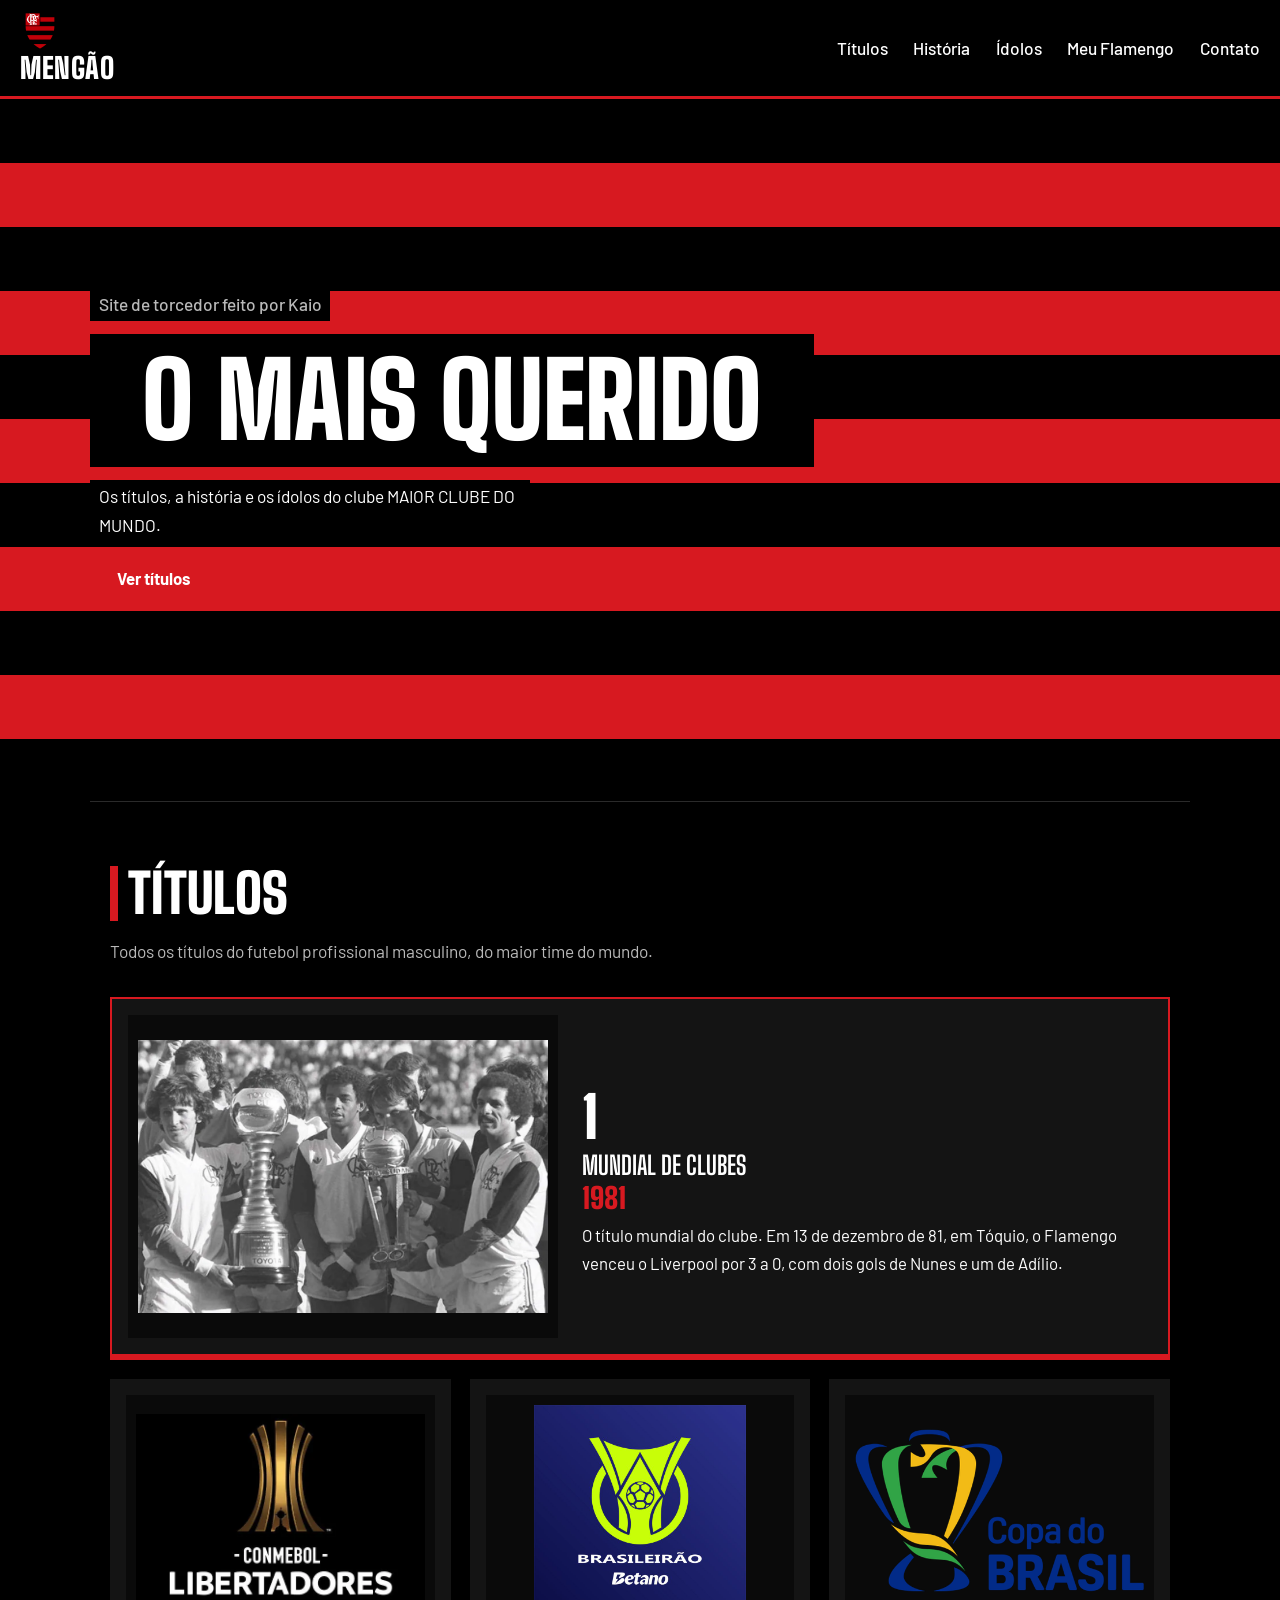
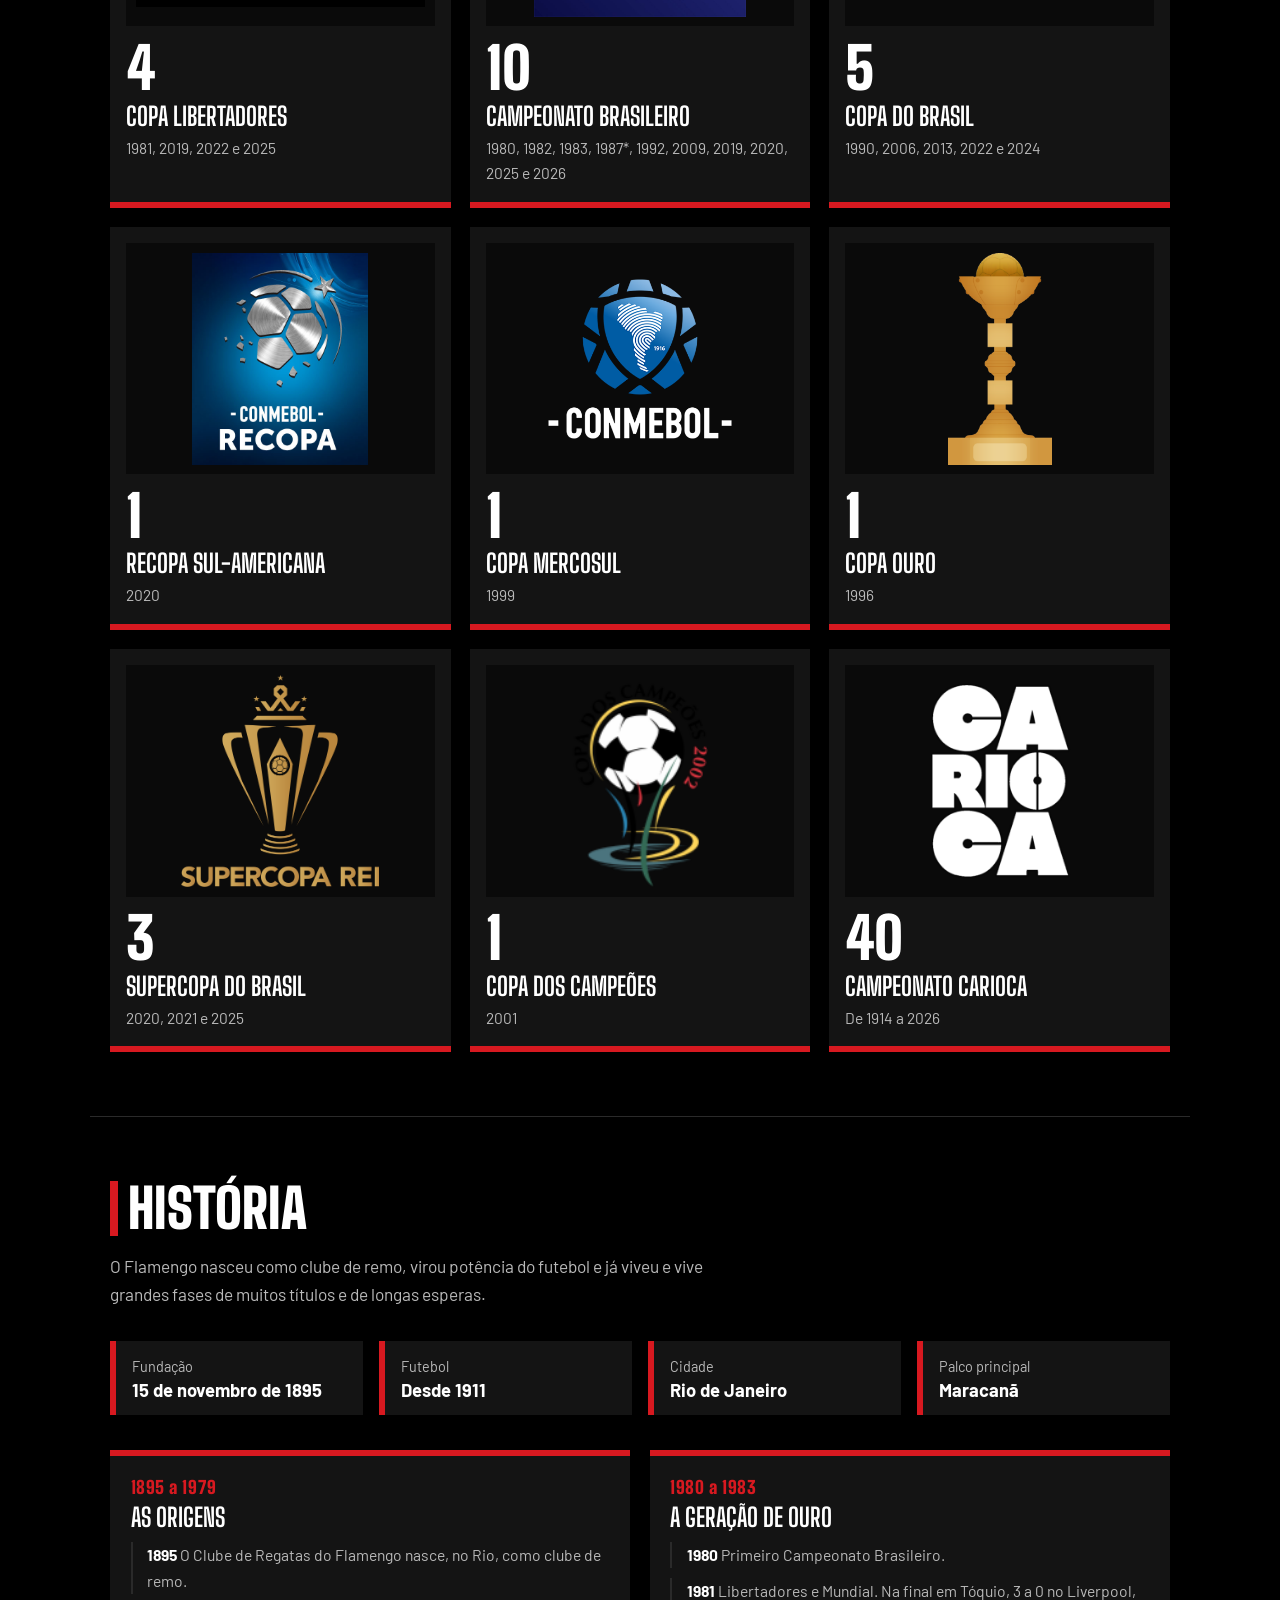
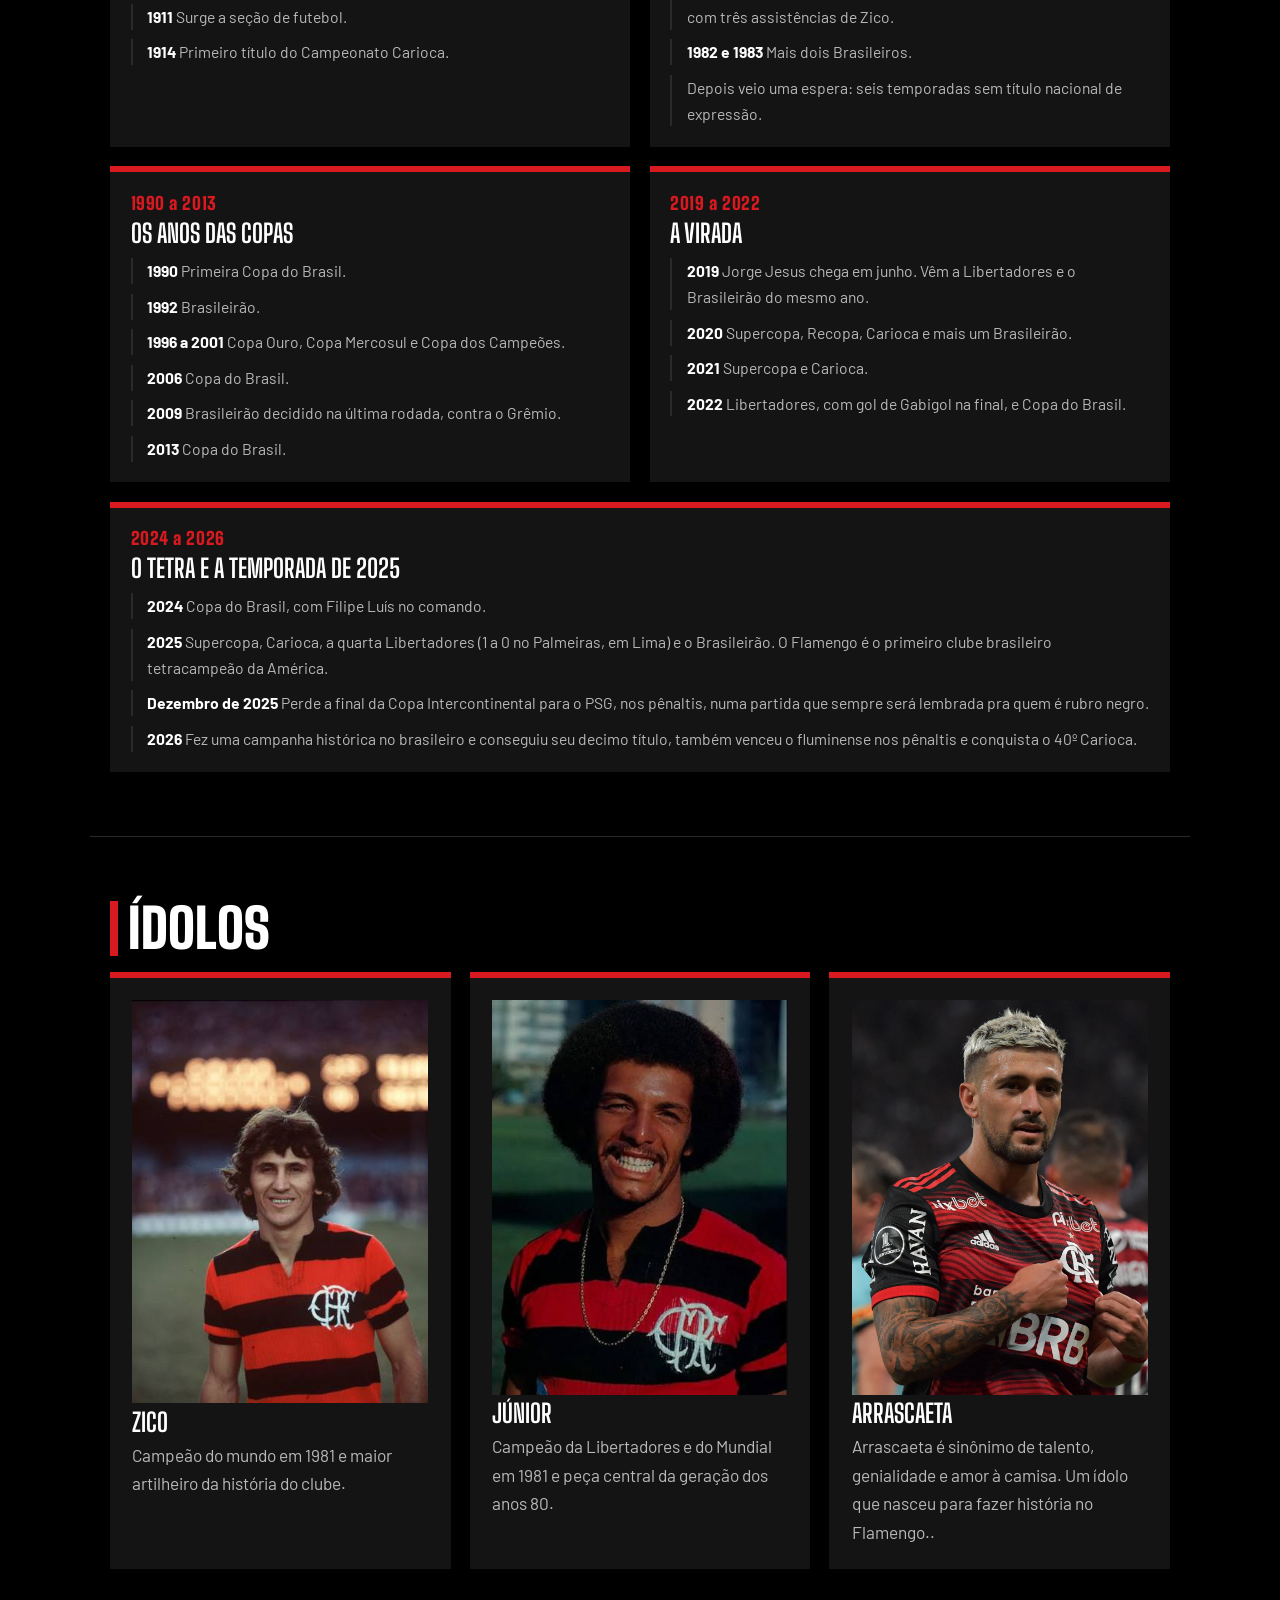
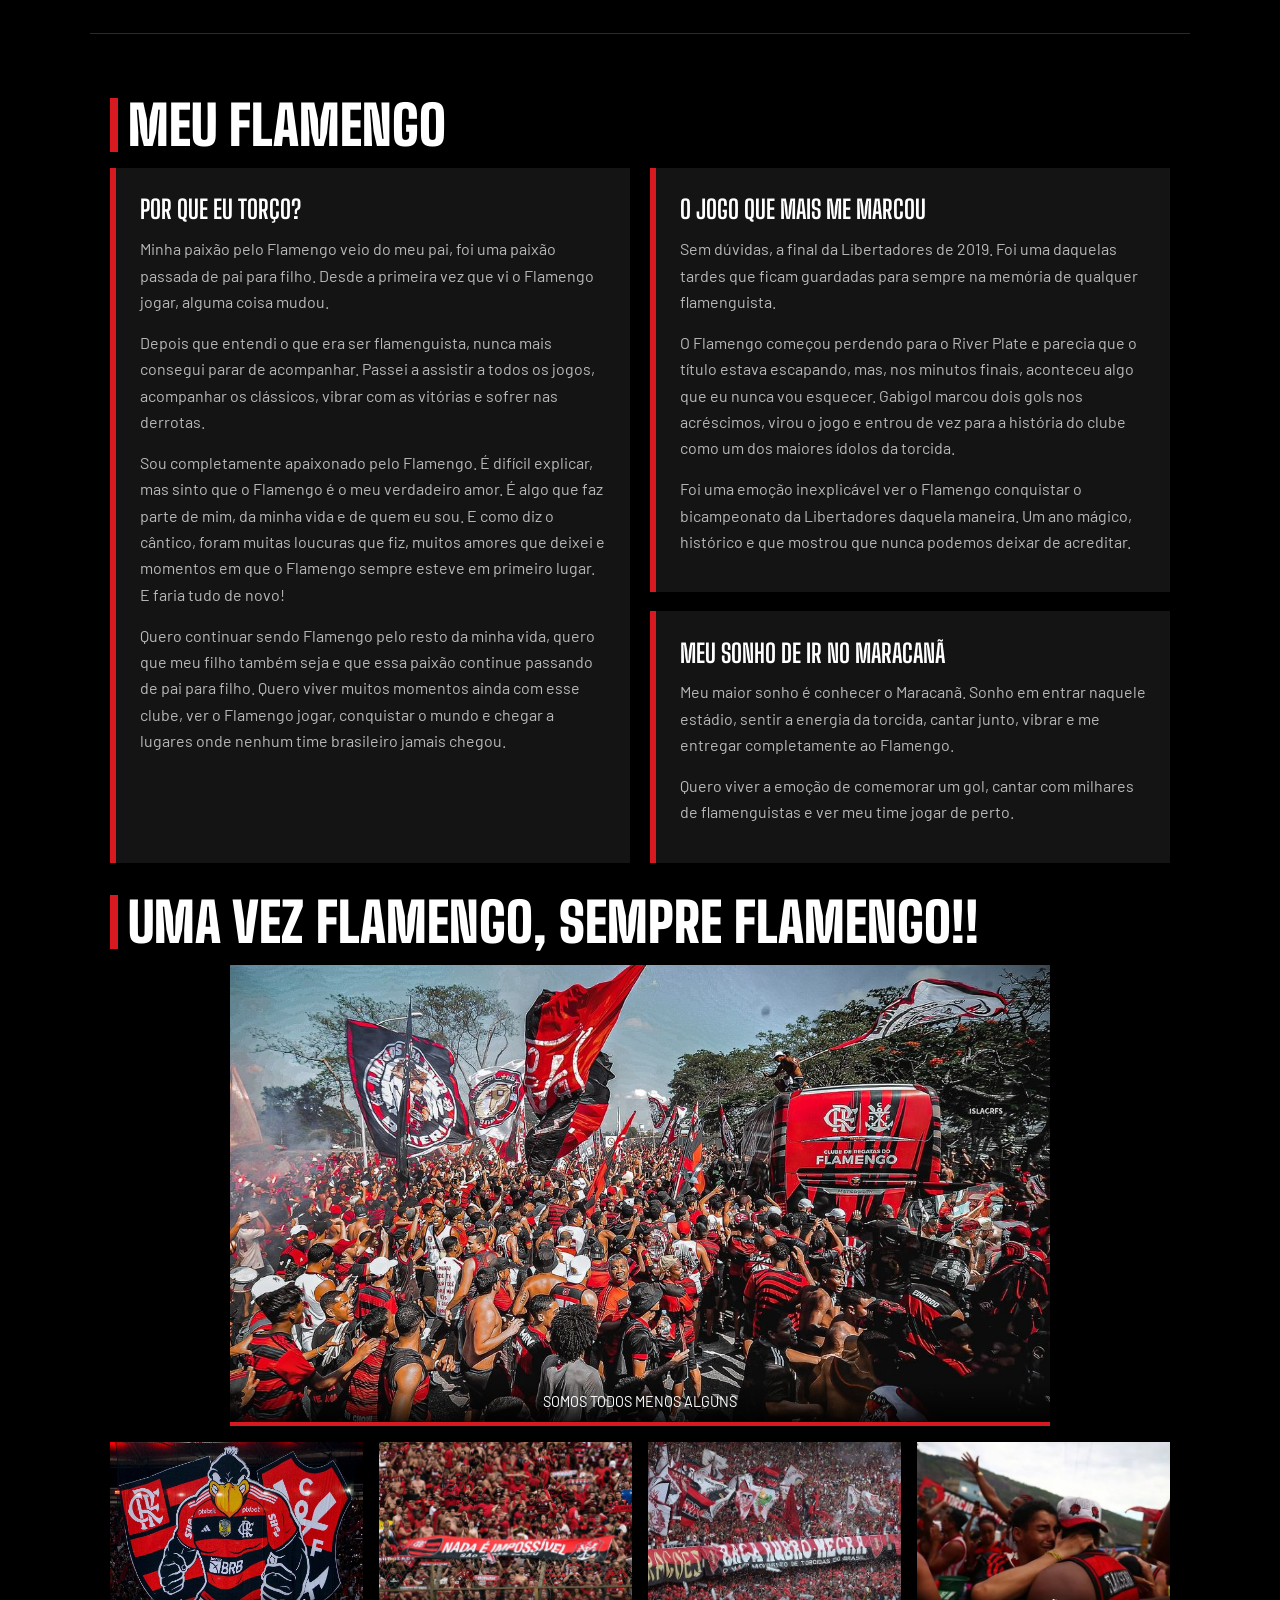
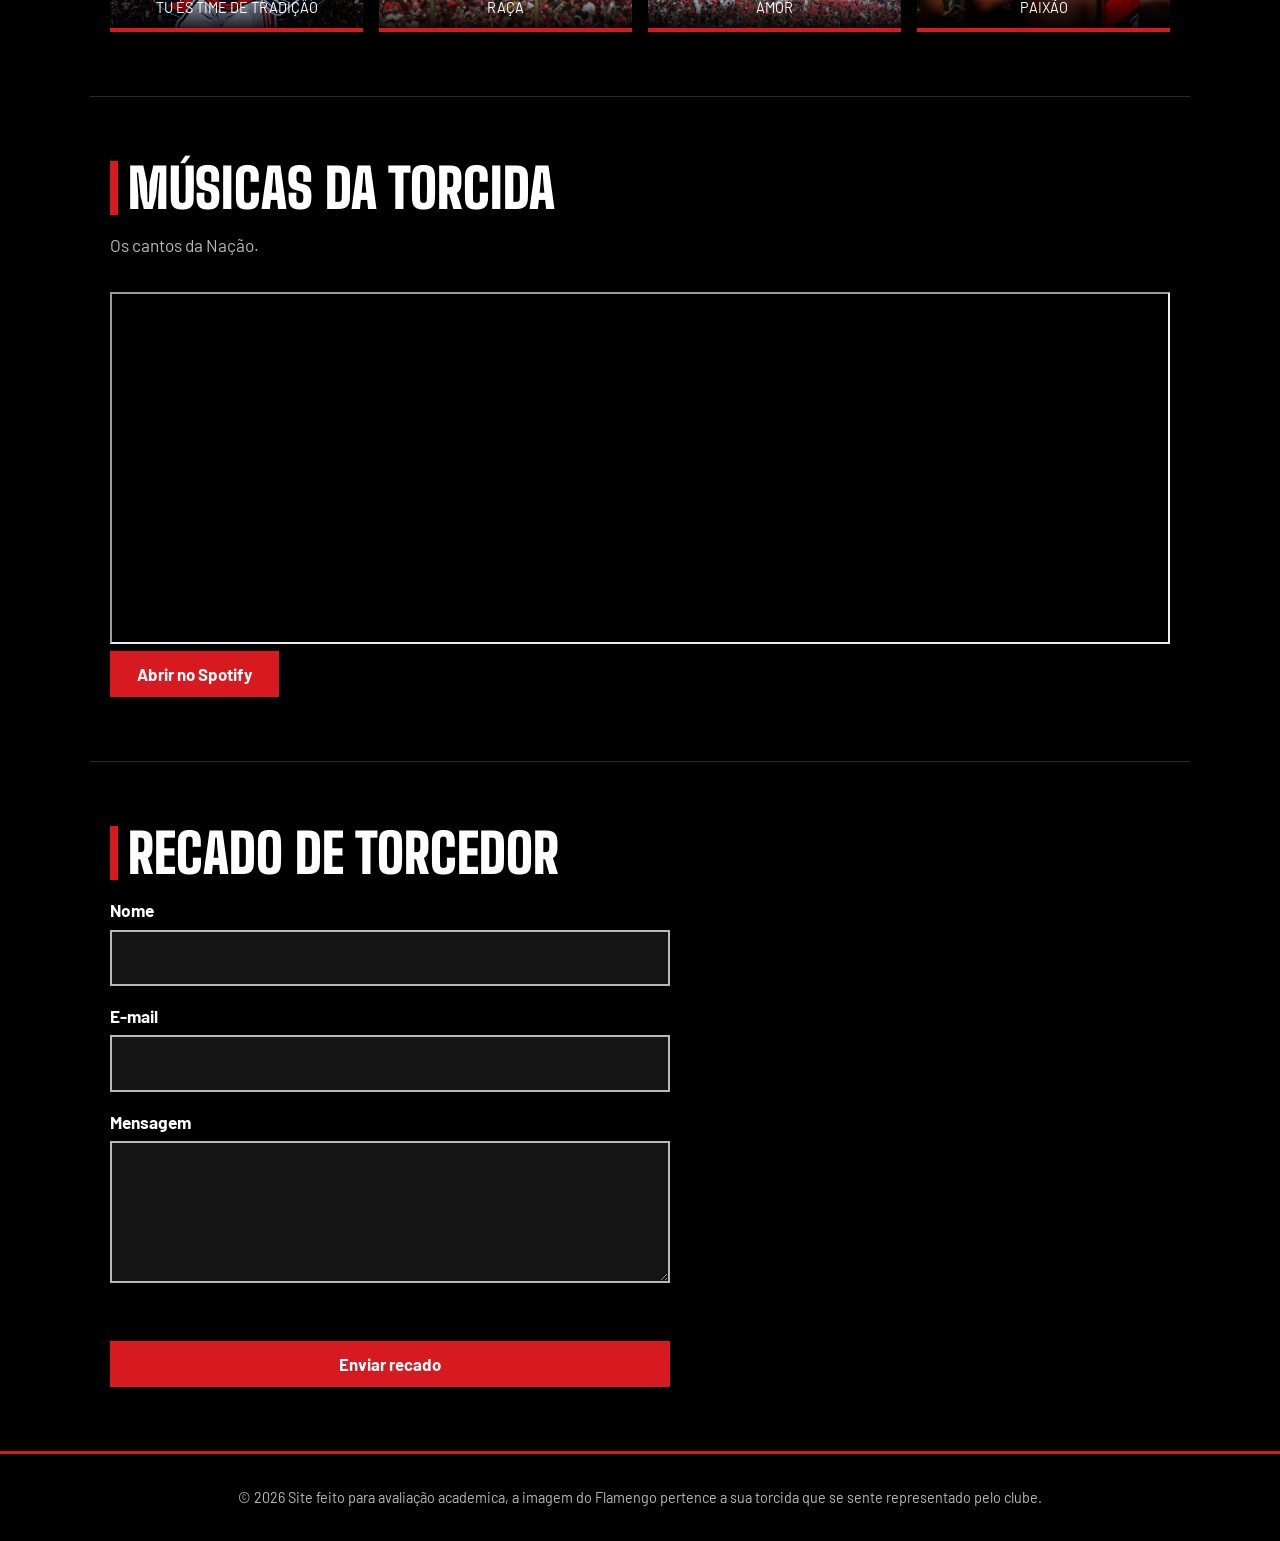
<file: flamengo/index.html>
<!DOCTYPE html>
<html lang="pt-BR">
<head>
  <meta charset="UTF-8">
  <meta name="viewport" content="width=device-width, initial-scale=1">
  <meta name="description" content="Site de torcedor sobre o Flamengo: títulos, história e ídolos.">
  <title>Mengão | Acompannhe</title>
 <link rel="icon" href="img/escudo.png" type="image/esc">
  <link rel="preconnect" href="https://fonts.googleapis.com">
  <link rel="preconnect" href="https://fonts.gstatic.com" crossorigin>
  <link href="https://fonts.googleapis.com/css2?family=Big+Shoulders+Display:wght@700;900&family=Barlow:wght@400;500;700&display=swap" rel="stylesheet">
  <link rel="stylesheet" href="css/style.css">
  <script src="js/script.js" defer></script>
</head>
<body>
  <header class="topo">
    <a class="logo" href="#inicio">
  <img src="img/escudo.png" alt="" width="40" height="40">
  <span>Mengão</span>
</a>
    <button class="menu-btn" aria-label="Abrir menu" aria-expanded="false" aria-controls="menu">Menu</button>
    <nav id="menu" class="menu">
      <a href="#titulos">Títulos</a>
      <a href="#historia">História</a>
      <a href="#idolos">Ídolos</a>
      <a href="#meu-flamengo">Meu Flamengo</a>
      <a href="#contato">Contato</a>
    </nav>
  </header>

  <main>
    <section id="inicio" class="hero">
      <div class="hero-conteudo">
        <p class="hero-frase">Site de torcedor feito por Kaio</p>
        <h1>O MAIS QUERIDO</h1>
        <p class="hero-sub">Os títulos, a história e os ídolos do clube MAIOR CLUBE DO MUNDO.</p>
        <a class="btn" href="#titulos">Ver títulos</a>
      </div>
    </section>

    
    <section id="titulos" class="secao">
      <h2>Títulos</h2>
      <p class="intro">Todos os títulos do futebol profissional masculino, do maior time do mundo.</p>

      <article class="titulo-card destaque">
        <img src="img/taca-mundial.webp" alt="Taça do Mundial de Clubes" loading="lazy" width="400" height="300">
        <div class="titulo-texto">
          <p class="numero" data-contar="1">1</p>
          <h3>Mundial de Clubes</h3>
          <p class="anos">1981</p>
          <p>O título mundial do clube. Em 13 de dezembro de 81, em Tóquio, o Flamengo venceu o Liverpool por 3 a 0, com dois gols de Nunes e um de Adílio.</p>
        </div>
      </article>

      <div class="titulos">
        <article class="titulo-card">
          <img src="img/titulo-libertadores.webp" alt="Troféu da Copa Libertadores" loading="lazy" width="400" height="300">
          <div class="titulo-texto">
            <p class="numero" data-contar="4">4</p>
            <h3>Copa Libertadores</h3>
            <p class="anos">1981, 2019, 2022 e 2025</p>
          </div>
        </article>
        <article class="titulo-card">
          <img src="img/titulo-brasileirao.jpg" alt="Troféu do Campeonato Brasileiro" loading="lazy" width="400" height="300">
          <div class="titulo-texto">
            <p class="numero" data-contar="10">10</p>
            <h3>Campeonato Brasileiro
            </h3>
            <p class="anos">1980, 1982, 1983, 1987*, 1992, 2009, 2019, 2020, 2025 e 2026</p>
          </div>
        </article>
        <article class="titulo-card">
          <img src="img/titulo-copa-do-brasil.png" alt="Troféu da Copa do Brasil" loading="lazy" width="400" height="300">
          <div class="titulo-texto">
            <p class="numero" data-contar="5">5</p>
            <h3>Copa do Brasil</h3>
            <p class="anos">1990, 2006, 2013, 2022 e 2024</p>
          </div>
        </article>
        <article class="titulo-card">
          <img src="img/recopa-logo-2018.jpg" alt="Taça da Recopa Sul-Americana" loading="lazy" width="400" height="300">
          <div class="titulo-texto">
            <p class="numero" data-contar="1">1</p>
            <h3>Recopa Sul-Americana</h3>
            <p class="anos">2020</p>
          </div>
        </article>
        <article class="titulo-card">
          <img src="img/cop.mercosul.png" alt="Taça da Copa Mercosul" loading="lazy" width="400" height="300">
          <div class="titulo-texto">
            <p class="numero" data-contar="1">1</p>
            <h3>Copa Mercosul</h3>
            <p class="anos">1999</p>
          </div>
        </article>
        <article class="titulo-card">
          <img src="img/copa-ouro.png" alt="Taça da Copa Ouro" loading="lazy" width="400" height="300">
          <div class="titulo-texto">
            <p class="numero" data-contar="1">1</p>
            <h3>Copa Ouro</h3>
            <p class="anos">1996</p>
          </div>
        </article>
        <article class="titulo-card">
          <img src="img/super-copa.webp" alt="Taça da Supercopa do Brasil" loading="lazy" width="400" height="300">
          <div class="titulo-texto">
            <p class="numero" data-contar="3">3</p>
            <h3>Supercopa do Brasil</h3>
            <p class="anos">2020, 2021 e 2025</p>
          </div>
        </article>
        <article class="titulo-card">
          <img src="img/copa-dos-campeoes.png" alt="Taça da Copa dos Campeões" loading="lazy" width="400" height="300">
          <div class="titulo-texto">
            <p class="numero" data-contar="1">1</p>
            <h3>Copa dos Campeões</h3>
            <p class="anos">2001</p>
          </div>
        </article>
        <article class="titulo-card">
          <img src="img/titulo-carioca.png" alt="Troféu do Campeonato Carioca" loading="lazy" width="400" height="300">
          <div class="titulo-texto">
            <p class="numero" data-contar="40">40</p>
            <h3>Campeonato Carioca</h3>
            <p class="anos">De 1914 a 2026</p>
          </div>
        </article>
      </div>

     
    </section>

    <!-- HISTÓRIA -->
    <section id="historia" class="secao">
      <h2>História</h2>
      <p class="intro">O Flamengo nasceu como clube de remo, virou potência do futebol e já viveu e vive grandes fases de muitos títulos e de longas esperas.</p>

      <dl class="fatos">
        <div><dt>Fundação</dt><dd>15 de novembro de 1895</dd></div>
        <div><dt>Futebol</dt><dd>Desde 1911</dd></div>
        <div><dt>Cidade</dt><dd>Rio de Janeiro</dd></div>
        <div><dt>Palco principal</dt><dd>Maracanã</dd></div>
      </dl>

      <div class="eras">
        <article class="era">
          <p class="periodo">1895 a 1979</p>
          <h3>As origens</h3>
          <ul>
            <li><strong>1895</strong> O Clube de Regatas do Flamengo nasce, no Rio, como clube de remo.</li>
            <li><strong>1911</strong> Surge a seção de futebol.</li>
            <li><strong>1914</strong> Primeiro título do Campeonato Carioca.</li>
          </ul>
        </article>
        <article class="era">
          <p class="periodo">1980 a 1983</p>
          <h3>A geração de ouro</h3>
          <ul>
            <li><strong>1980</strong> Primeiro Campeonato Brasileiro.</li>
            <li><strong>1981</strong> Libertadores e Mundial. Na final em Tóquio, 3 a 0 no Liverpool, com três assistências de Zico.</li>
            <li><strong>1982 e 1983</strong> Mais dois Brasileiros.</li>
            <li>Depois veio uma espera: seis temporadas sem título nacional de expressão.</li>
          </ul>
        </article>
        <article class="era">
          <p class="periodo">1990 a 2013</p>
          <h3>Os anos das copas</h3>
          <ul>
            <li><strong>1990</strong> Primeira Copa do Brasil.</li>
            <li><strong>1992</strong> Brasileirão.</li>
            <li><strong>1996 a 2001</strong> Copa Ouro, Copa Mercosul e Copa dos Campeões.</li>
            <li><strong>2006</strong> Copa do Brasil.</li>
            <li><strong>2009</strong> Brasileirão decidido na última rodada, contra o Grêmio.</li>
            <li><strong>2013</strong> Copa do Brasil.</li>
          </ul>
        </article>
        <article class="era">
          <p class="periodo">2019 a 2022</p>
          <h3>A virada</h3>
          <ul>
            <li><strong>2019</strong> Jorge Jesus chega em junho. Vêm a Libertadores e o Brasileirão do mesmo ano.</li>
            <li><strong>2020</strong> Supercopa, Recopa, Carioca e mais um Brasileirão.</li>
            <li><strong>2021</strong> Supercopa e Carioca.</li>
            <li><strong>2022</strong> Libertadores, com gol de Gabigol na final, e Copa do Brasil.</li>
          </ul>
        </article>
        <article class="era">
          <p class="periodo">2024 a 2026</p>
          <h3>O tetra e a temporada de 2025</h3>
          <ul>
            <li><strong>2024</strong> Copa do Brasil, com Filipe Luís no comando.</li>
            <li><strong>2025</strong> Supercopa, Carioca, a quarta Libertadores (1 a 0 no Palmeiras, em Lima) e o Brasileirão. O Flamengo é o primeiro clube brasileiro tetracampeão da América.</li>
            <li><strong>Dezembro de 2025</strong> Perde a final da Copa Intercontinental para o PSG, nos pênaltis, numa partida que sempre será lembrada pra quem é rubro negro.</li>
            <li><strong>2026</strong> Fez uma campanha histórica no brasileiro e conseguiu seu decimo título, também venceu o fluminense nos pênaltis e conquista o 40º Carioca.</li>
          </ul>
        </article>
      </div>
    </section>

   <section id="idolos" class="secao">
  <h2>Ídolos</h2>
  <div class="idolos">
    <article class="idolo">
      <img src="img/zico.jpg" alt="Foto de Zico" loading="lazy" width="400" height="500">
      <h3>Zico</h3>
      <p>Campeão do mundo em 1981 e maior artilheiro da história do clube.</p>
    </article>
    <article class="idolo">
      <img src="img/maestro-junior.jfif" alt="Foto de Júnior" loading="lazy" width="400" height="500">
      <h3>Júnior</h3>
      <p>Campeão da Libertadores e do Mundial em 1981 e peça central da geração dos anos 80.</p>
    </article>
    <article class="idolo">
      <img src="img/arrascaeta.jpg" alt="Foto de Gabigol" loading="lazy" width="400" height="500">
      <h3>Arrascaeta</h3>
      <p>Arrascaeta é sinônimo de talento, genialidade e amor à camisa. Um ídolo que nasceu para fazer história no Flamengo..</p>
    </article>
  </div>
</section>


    <!-- MEU FLAMENGO: texto + galeria de fotos -->
    <section id="meu-flamengo" class="secao">
      <h2>Meu Flamengo</h2>
     <div class="meu-textos">
  <div>
    <h3>Por que eu torço?</h3>
    <p>Minha paixão pelo Flamengo veio do meu pai, foi uma paixão passada de pai para filho. Desde a primeira vez que vi o Flamengo jogar, alguma coisa mudou.</p>
    <p>Depois que entendi o que era ser flamenguista, nunca mais consegui parar de acompanhar. Passei a assistir a todos os jogos, acompanhar os clássicos, vibrar com as vitórias e sofrer nas derrotas.</p>
    <p>Sou completamente apaixonado pelo Flamengo. É difícil explicar, mas sinto que o Flamengo é o meu verdadeiro amor. É algo que faz parte de mim, da minha vida e de quem eu sou. E como diz o cântico, foram muitas loucuras que fiz, muitos amores que deixei e momentos em que o Flamengo sempre esteve em primeiro lugar. E faria tudo de novo!</p>
    <p>Quero continuar sendo Flamengo pelo resto da minha vida, quero que meu filho também seja e que essa paixão continue passando de pai para filho. Quero viver muitos momentos ainda com esse clube, ver o Flamengo jogar, conquistar o mundo e chegar a lugares onde nenhum time brasileiro jamais chegou.</p>
    
  </div>

  <div>
    <h3>O jogo que mais me marcou</h3>
    <p>Sem dúvidas, a final da Libertadores de 2019. Foi uma daquelas tardes que ficam guardadas para sempre na memória de qualquer flamenguista.</p>
    <p>O Flamengo começou perdendo para o River Plate e parecia que o título estava escapando, mas, nos minutos finais, aconteceu algo que eu nunca vou esquecer. Gabigol marcou dois gols nos acréscimos, virou o jogo e entrou de vez para a história do clube como um dos maiores ídolos da torcida.</p>
    <p>Foi uma emoção inexplicável ver o Flamengo conquistar o bicampeonato da Libertadores daquela maneira. Um ano mágico, histórico e que mostrou que nunca podemos deixar de acreditar.</p>
   
  </div>

  <div>
    <h3>Meu sonho de ir no Maracanã</h3>
    <p>Meu maior sonho é conhecer o Maracanã. Sonho em entrar naquele estádio, sentir a energia da torcida, cantar junto, vibrar e me entregar completamente ao Flamengo.</p>
    <p>Quero viver a emoção de comemorar um gol, cantar com milhares de flamenguistas e ver meu time jogar de perto.</p>
   
  </div>
</div>

<h2 class="galeria-titulo">Uma vez Flamengo, sempre Flamengo!!</h2>

<div class="galeria">
  <figure class="foto grande">
    <img src="img/imagem-principal.jpg" alt="Foto principal da torcida do Flamengo" loading="lazy">
    <figcaption>SOMOS TODOS MENOS ALGUNS</figcaption>
  </figure>
  <figure class="foto">
    <img src="img/img2.jpg" alt="Foto 2 da torcida" loading="lazy">
    <figcaption>TU ÉS TIME DE TRADIÇÂO</figcaption>
  </figure>
  <figure class="foto">
    <img src="img/img3.jpg" alt="Foto 3 da torcida" loading="lazy">
    <figcaption>RAÇA</figcaption>
  </figure>
  <figure class="foto">
    <img src="img/img4.jpg" alt="Foto 4 da torcida" loading="lazy">
    <figcaption>AMOR</figcaption>
  </figure>
  <figure class="foto">
    <img src="img/img5.jfif" alt="Foto 5 da torcida" loading="lazy">
    <figcaption>PAIXÃO</figcaption>
  </figure>
</div>
    </section>
    <section id="musicas" class="secao">
  <h2>Músicas da torcida</h2>
  <p class="intro">Os cantos da Nação.</p>
  <div class="spotify">
   <iframe src="https://open.spotify.com/embed/playlist/7gR2ubbHUtJfU2N8cRtj3W" width="100%" height="352" allow="autoplay; clipboard-write; encrypted-media; fullscreen; picture-in-picture" loading="lazy" title="Playlist da torcida do Flamengo no Spotify"></iframe>
  </div>
  <a class="btn" href="https://open.spotify.com/playlist/7gR2ubbHUtJfU2N8cRtj3W?si=b296828a94154bc6" target="_blank" rel="noopener">Abrir no Spotify</a>
</section>

    <section id="contato" class="secao">
      <h2>Recado de torcedor</h2>
      <form id="form" novalidate>
        <label>Nome <input type="text" id="nome" autocomplete="name"></label>
        <label>E-mail <input type="email" id="email" autocomplete="email"></label>
        <label>Mensagem <textarea id="msg" rows="4"></textarea></label>
        <p id="aviso" role="status"></p>
        <button class="btn" type="submit">Enviar recado</button>
      </form>
    </section>
  </main>

  <footer class="rodape">
    <p>© <span id="ano"></span> Site feito para avaliação academica, a imagem do Flamengo pertence a sua torcida que se sente representado pelo clube.</p>
  </footer>
</body>
</html>
</file>
<file: flamengo/css/style.css>
:root{
  --preto:#000; --grafite:#141414; --vermelho:#D71920; --branco:#fff; --cinza:#B9B9B9;
  --titulo:'Big Shoulders Display',Impact,sans-serif;
  --corpo:'Barlow',system-ui,sans-serif;
}
*{box-sizing:border-box;margin:0}
html{scroll-behavior:smooth;scroll-padding-top:70px}
body{font:400 1.08rem/1.65 var(--corpo);background:var(--preto);color:var(--branco)}
img{max-width:100%;height:auto;display:block}
a{color:inherit}
:focus-visible{outline:3px solid var(--vermelho);outline-offset:3px}

/* topo */
.topo{position:sticky;top:0;z-index:10;display:flex;justify-content:space-between;align-items:center;
  padding:.7rem 1.25rem;background:var(--preto);border-bottom:3px solid var(--vermelho)}
.logo{font:900 1.8rem var(--titulo);text-decoration:none;text-transform:uppercase;letter-spacing:.02em}
.menu{display:flex;gap:1.6rem}
.menu a{text-decoration:none;font-weight:500}
.menu a:hover,.menu a.ativo{color:var(--vermelho);text-decoration:underline;text-underline-offset:6px}
.menu-btn{display:none;font:700 1rem var(--corpo);background:none;color:var(--branco);
  border:2px solid var(--branco);padding:.35rem .9rem;cursor:pointer}

/* hero: listras horizontais, como a camisa */
.hero{min-height:78vh;display:flex;align-items:center;padding:3rem 1.25rem;
  background:repeating-linear-gradient(180deg,var(--preto) 0 64px,var(--vermelho) 64px 128px)}
.hero-conteudo{max-width:1100px;margin:auto;width:100%}
.hero-conteudo>*{background:var(--preto);display:table;padding:.15em .5em;margin-bottom:.8rem}
.hero-frase{color:var(--cinza);font-weight:500}
h1{font:900 clamp(2.8rem,9vw,6.5rem)/.98 var(--titulo);text-transform:uppercase;padding:.1em .3em}
.hero-sub{max-width:44ch}
.btn{display:inline-block;font:700 1.05rem var(--corpo);padding:.8rem 1.7rem;border:0;cursor:pointer;
  background:var(--vermelho);color:var(--branco);text-decoration:none}
.btn:hover{background:var(--branco);color:var(--preto)}
.hero .btn{display:table;margin-top:.4rem}

/* seções */
.secao{max-width:1100px;margin:auto;padding:4rem 1.25rem;border-top:1px solid #2a2a2a}
h2{font:900 clamp(2.2rem,5vw,3.4rem)/1 var(--titulo);text-transform:uppercase;margin-bottom:1rem;
  padding-left:.6rem;border-left:8px solid var(--vermelho)}
h3{font:700 1.6rem/1.1 var(--titulo);text-transform:uppercase;margin:.3rem 0}
.intro{color:var(--cinza);margin-bottom:2rem;max-width:62ch}
.secao p{max-width:62ch}

/* títulos: caixinhas */
.titulos{display:grid;grid-template-columns:repeat(3,1fr);gap:1.2rem}
.titulo-card{display:flex;flex-direction:column;background:var(--grafite);padding:1rem;border-bottom:6px solid var(--vermelho)}
.titulo-card img{width:100%;aspect-ratio:4/3;height:auto;object-fit:contain;background:#0a0a0a;padding:.6rem}
.titulo-texto{padding-top:.4rem}
.numero{font:900 3.6rem/1 var(--titulo);color:var(--branco);margin-top:.4rem}
.anos{color:var(--cinza);font-size:.97rem}
.titulo-card p{font-size:.97rem}
.titulo-card .numero{font-size:3.6rem}
.destaque{flex-direction:row;gap:1.5rem;align-items:center;margin-bottom:1.2rem;border:2px solid var(--vermelho);border-bottom-width:6px}
.destaque img{width:42%;flex:none}
.destaque .anos{color:var(--vermelho);font:900 1.8rem/1 var(--titulo);margin:.2rem 0 .6rem}
.destaque p{font-size:1.05rem}
.nota{margin-top:2rem;color:var(--cinza);font-size:.9rem}

/* história */
.fatos{display:grid;grid-template-columns:repeat(4,1fr);gap:1rem;margin-bottom:2.2rem}
.fatos div{background:var(--grafite);padding:.9rem 1rem;border-left:6px solid var(--vermelho)}
.fatos dt{color:var(--cinza);font-size:.9rem}
.fatos dd{font:700 1.15rem var(--corpo)}
.eras{display:grid;grid-template-columns:repeat(2,1fr);gap:1.2rem}
.era{background:var(--grafite);padding:1.3rem;border-top:6px solid var(--vermelho)}
.periodo{font:900 1.1rem var(--titulo);color:var(--vermelho);letter-spacing:.03em}
.era ul{list-style:none;padding:0;margin-top:.7rem;display:grid;gap:.6rem}
.era li{color:var(--cinza);font-size:.98rem;padding-left:.9rem;border-left:2px solid #2a2a2a}
.era strong{color:var(--branco)}
.era:last-child{grid-column:1 / -1}

.idolos{display:grid;grid-template-columns:repeat(3,1fr);gap:1.2rem}
.idolo{background:var(--grafite);padding:1.4rem;border-top:6px solid var(--vermelho)}
.idolo p{color:var(--cinza)}

/* meu flamengo */
.meu-textos{display:grid;grid-template-columns:repeat(3,1fr);gap:1.2rem;margin-bottom:2rem}
.meu-textos div{background:var(--grafite);padding:1.2rem;border-left:6px solid var(--vermelho)}
.meu-textos p{color:var(--cinza);font-size:1rem}
.galeria{display:grid;grid-template-columns:repeat(4,1fr);grid-auto-rows:190px;gap:.8rem}
.foto{position:relative;overflow:hidden;background:var(--grafite)}
.foto.grande{grid-column:span 2;grid-row:span 2}
.foto img{width:100%;height:100%;object-fit:cover}
.foto figcaption{position:absolute;left:0;right:0;bottom:0;padding:.5rem .8rem;font-size:.9rem;
  background:linear-gradient(transparent,rgba(0,0,0,.85))}

form{display:grid;gap:1rem;max-width:560px}
label{display:grid;gap:.3rem;font-weight:700}
input,textarea{font:inherit;padding:.75rem .9rem;background:var(--grafite);color:var(--branco);
  border:2px solid var(--cinza);border-radius:0}
input.erro,textarea.erro{border-color:var(--vermelho);border-width:3px}
#aviso{min-height:1.5em;font-weight:500}
#aviso.ok{color:#5FD38D}
#aviso.falha{color:#FF7A7F}
.rodape{text-align:center;padding:2rem 1rem;color:var(--cinza);font-size:.9rem;border-top:3px solid var(--vermelho)}

/* responsivo */
@media (max-width:900px){
  .titulos{grid-template-columns:repeat(2,1fr)}
  .fatos{grid-template-columns:repeat(2,1fr)}
  .eras,.idolos,.meu-textos{grid-template-columns:1fr}
  .era:last-child{grid-column:auto}
  .destaque{flex-direction:column;align-items:stretch}
  .destaque img{width:100%}
}
@media (max-width:640px){
  .menu-btn{display:inline-block}
  .menu{display:none;position:absolute;top:100%;left:0;right:0;flex-direction:column;gap:1rem;
    padding:1.2rem 1.25rem;background:var(--preto);border-bottom:3px solid var(--vermelho)}
  .menu.aberto{display:flex}
  .titulos{grid-template-columns:1fr}
  .galeria{grid-template-columns:repeat(2,1fr);grid-auto-rows:150px}
  .foto.grande{grid-column:span 2}
  .hero{background:repeating-linear-gradient(180deg,var(--preto) 0 44px,var(--vermelho) 44px 88px)}
}
@media (prefers-reduced-motion:reduce){html{scroll-behavior:auto}}

/* Meu Flamengo: textos organizados */
.meu-textos{display:grid;grid-template-columns:1fr 1fr;gap:1.2rem;margin-bottom:2rem}
.meu-textos>div{background:var(--grafite);padding:1.4rem 1.5rem;border-left:6px solid var(--vermelho)}
.meu-textos>div:first-child{grid-row:span 2}
.meu-textos h3{margin-bottom:.8rem}
.meu-textos p{color:var(--cinza);font-size:1rem;margin-bottom:.9rem}
.meu-textos .fecho{color:var(--branco);font-weight:700;margin:1.1rem 0 0;padding-top:.9rem;border-top:1px solid #2a2a2a}
@media (max-width:900px){
  .meu-textos{grid-template-columns:1fr}
  .meu-textos>div:first-child{grid-row:auto}
}
/* Galeria da torcida: 1 foto grande centralizada + 4 embaixo */
.galeria{
  display:grid;
  grid-template-columns:repeat(4,1fr);
  grid-auto-rows:auto;
  gap:1rem;
}
.galeria .foto{
  position:relative;
  overflow:hidden;
  margin:0;
  height:auto;
  aspect-ratio:4/3;
  background:var(--grafite);
  border-bottom:4px solid var(--vermelho);
}
.galeria .foto.grande{
  grid-column:1 / -1;
  grid-row:auto;
  justify-self:center;
  width:min(100%,820px);
  aspect-ratio:16/9;
}
.galeria .foto img{
  position:absolute;
  inset:0;
  width:100%;
  height:100%;
  object-fit:cover;
  display:block;
}
.galeria .foto figcaption{
  position:absolute;
  left:0;
  right:0;
  bottom:0;
  padding:.5rem .8rem;
  font-size:.9rem;
  text-align:center;
  background:linear-gradient(transparent,rgba(0,0,0,.85));
}
@media (max-width:640px){
  .galeria{grid-template-columns:repeat(2,1fr)}
}
</file>
